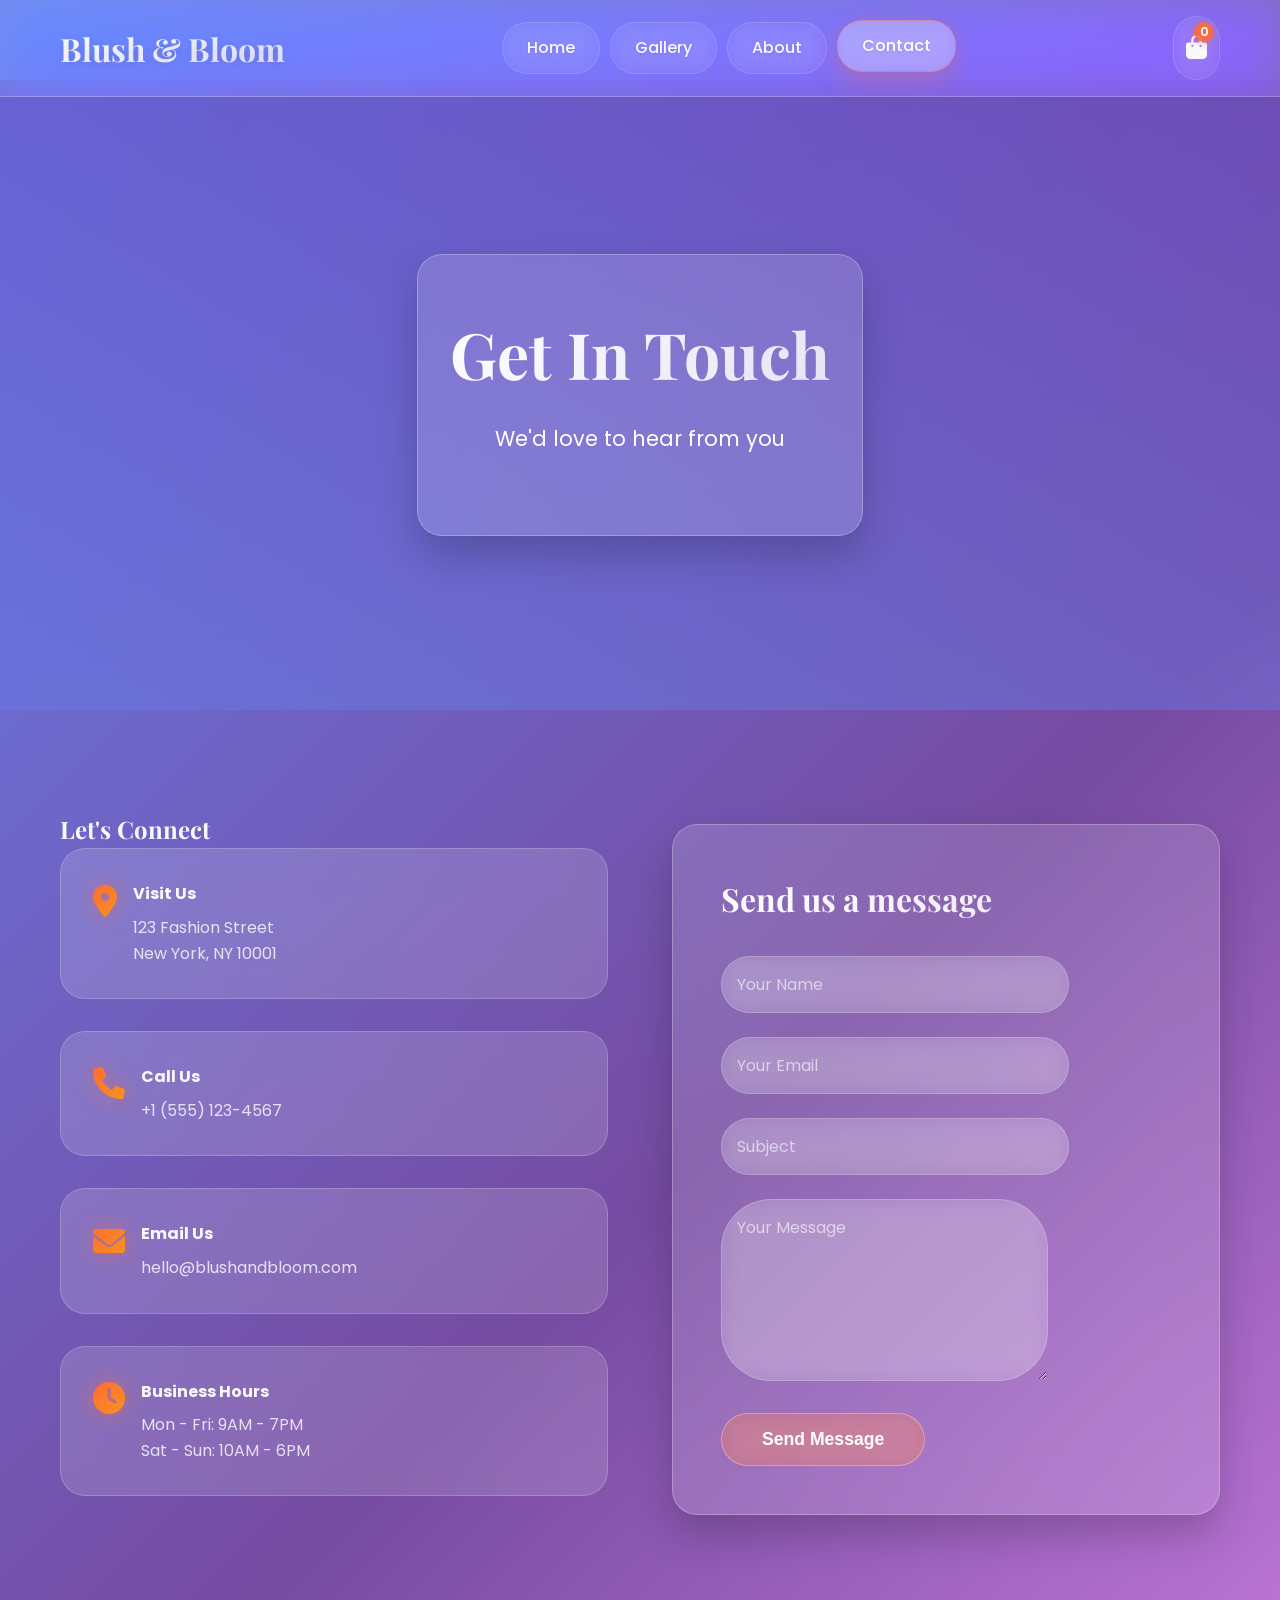
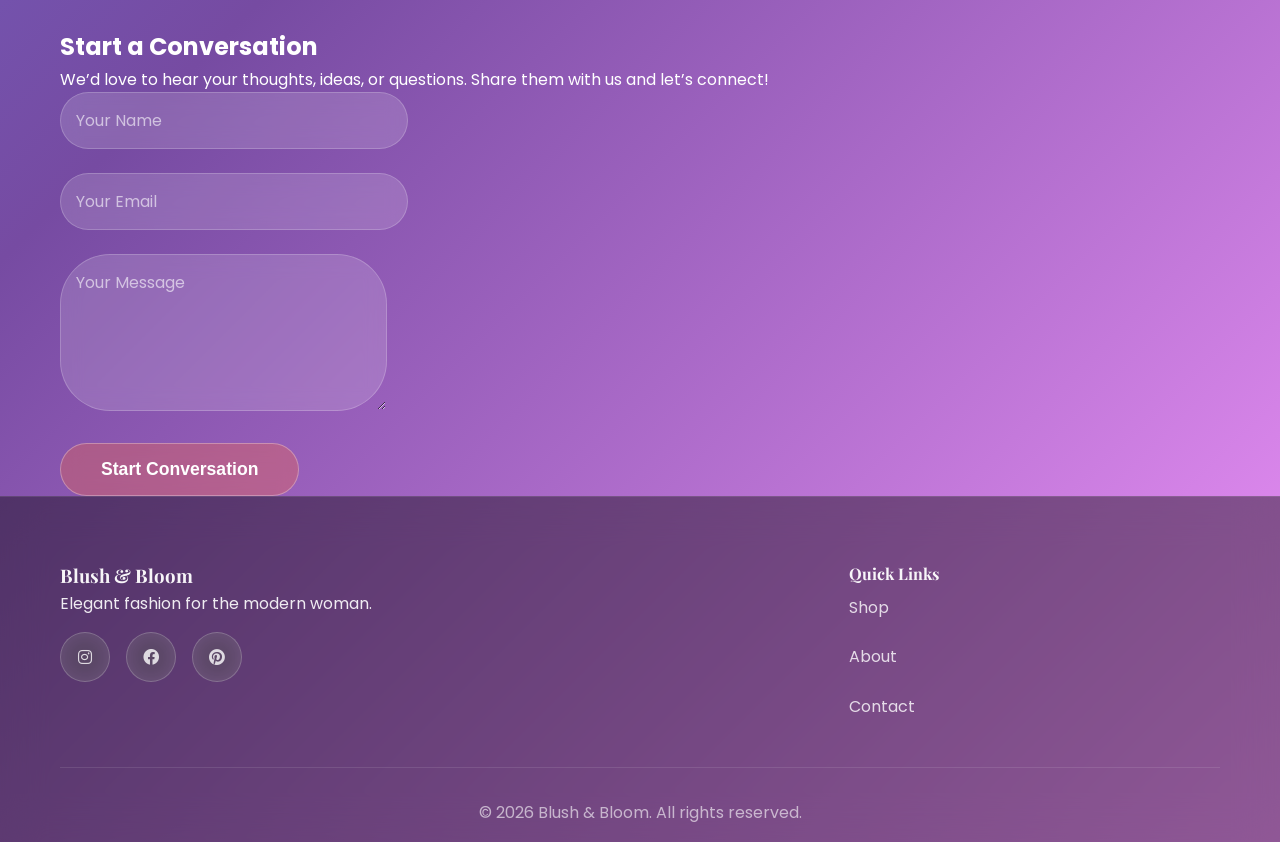
<file: contact.html>
<!DOCTYPE html>
<html lang="en">
<head>
  <meta charset="UTF-8">
  <meta name="viewport" content="width=device-width, initial-scale=1.0">
  <title>Contact - Blush & Bloom</title>
  <link rel="stylesheet" href="style.css">
  <link href="https://fonts.googleapis.com/css2?family=Playfair+Display:wght@400;700&family=Poppins:wght@300;400;500;600&display=swap" rel="stylesheet">
  <link rel="stylesheet" href="https://cdnjs.cloudflare.com/ajax/libs/font-awesome/6.0.0/css/all.min.css">
</head>
<body>
  <!-- Navigation -->
  <nav class="navbar">
    <div class="nav-container">
      <div class="nav-logo">
        <a href="index.html">Blush & Bloom</a>
      </div>
      <ul class="nav-menu">
        <li class="nav-item"><a href="index.html" class="nav-link">Home</a></li>
        <li class="nav-item"><a href="gallery.html" class="nav-link">Gallery</a></li>
        <li class="nav-item"><a href="about us.html" class="nav-link">About</a></li>
        <li class="nav-item"><a href="contact.html" class="nav-link active">Contact</a></li>
      </ul>
      <div class="hamburger">
        <span class="bar"></span><span class="bar"></span><span class="bar"></span>
      </div>
      <div class="cart-icon">
        <i class="fas fa-shopping-bag"></i>
        <span class="cart-count">0</span>
      </div>
    </div>
  </nav>

  <!-- Contact Hero -->
  <section class="contact-hero">
    <div class="hero-content">
      <h1 class="hero-title">Get In Touch</h1>
      <p class="hero-subtitle">We'd love to hear from you</p>
    </div>
  </section>

  <!-- Contact Content -->
  <section class="contact-content">
    <div class="container">
      <div class="contact-grid">
        <div class="contact-info">
          <h2>Let's Connect</h2>
          <div class="contact-item">
            <i class="fas fa-map-marker-alt"></i>
            <div>
              <h4>Visit Us</h4>
              <p>123 Fashion Street<br>New York, NY 10001</p>
            </div>
          </div>
          <div class="contact-item">
            <i class="fas fa-phone"></i>
            <div>
              <h4>Call Us</h4>
              <p>+1 (555) 123-4567</p>
            </div>
          </div>
          <div class="contact-item">
            <i class="fas fa-envelope"></i>
            <div>
              <h4>Email Us</h4>
              <p>hello@blushandbloom.com</p>
            </div>
          </div>
          <div class="contact-item">
            <i class="fas fa-clock"></i>
            <div>
              <h4>Business Hours</h4>
              <p>Mon - Fri: 9AM - 7PM<br>Sat - Sun: 10AM - 6PM</p>
            </div>
          </div>
        </div>
        <form class="contact-form" id="contactForm">
          <h2>Send us a message</h2>
          <div class="form-group"><input type="text" id="name" placeholder="Your Name" required></div>
          <div class="form-group"><input type="email" id="email" placeholder="Your Email" required></div>
          <div class="form-group"><input type="text" id="subject" placeholder="Subject" required></div>
          <div class="form-group"><textarea id="message" placeholder="Your Message" rows="6" required></textarea></div>
          <button type="submit" class="cta-button">Send Message</button>
        </form>
      </div>
    </div>
  </section>

  <!-- Start a Conversation Section -->
  <section class="conversation-section">
    <div class="container">
      <h2>Start a Conversation</h2>
      <p>We’d love to hear your thoughts, ideas, or questions. Share them with us and let’s connect!</p>
      <form class="conversation-form">
        <div class="form-group"><input type="text" placeholder="Your Name" required></div>
        <div class="form-group"><input type="email" placeholder="Your Email" required></div>
        <div class="form-group"><textarea placeholder="Your Message" rows="5" required></textarea></div>
        <button type="submit" class="cta-button">Start Conversation</button>
      </form>
    </div>
  </section>

  <!-- Footer -->
  <footer class="footer">
    <div class="container">
      <div class="footer-content">
        <div class="footer-section">
          <h3>Blush & Bloom</h3>
          <p>Elegant fashion for the modern woman.</p>
          <div class="social-links">
            <a href="#"><i class="fab fa-instagram"></i></a>
            <a href="#"><i class="fab fa-facebook"></i></a>
            <a href="#"><i class="fab fa-pinterest"></i></a>
          </div>
        </div>
        <div class="footer-section">
          <h4>Quick Links</h4>
          <ul>
            <li><a href="gallery.html">Shop</a></li>
            <li><a href="about us.html">About</a></li>
            <li><a href="contact.html">Contact</a></li>
          </ul>
        </div>
      </div>
      <div class="footer-bottom">
        <p>&copy; 2026 Blush & Bloom. All rights reserved.</p>
      </div>
    </div>
  </footer>

  <script src="script.js"></script>
</body>
</html>
</file>
<file: style.css>
/* ==========================================================================
   RESET & BASE STYLES
   ========================================================================== */
* {
    margin: 0;
    padding: 0;
    box-sizing: border-box;
}

body {
    font-family: 'Poppins', sans-serif;
    line-height: 1.6;
    color: #fff;
    background: linear-gradient(135deg, #667eea 0%, #764ba2 50%, #f093fb 100%);
    min-height: 100vh;
    overflow-x: hidden;
}

/* Glassmorphism Base */
.glass {
    background: rgba(255, 255, 255, 0.1);
    backdrop-filter: blur(20px);
    -webkit-backdrop-filter: blur(20px);
    border: 1px solid rgba(255, 255, 255, 0.2);
    box-shadow: 0 8px 32px rgba(31, 38, 135, 0.37);
    border-radius: 20px;
}

.container {
    max-width: 1200px;
    margin: 0 auto;
    padding: 0 20px;
}

/* ==========================================================================
   NAVIGATION - GLASSMORPHISM
   ========================================================================== */
.navbar {
    position: fixed;
    top: 0;
    width: 100%;
    background: rgba(255, 255, 255, 0.12) !important;
    backdrop-filter: blur(25px) saturate(180%) !important;
    -webkit-backdrop-filter: blur(25px) saturate(180%) !important;
    z-index: 1000;
    padding: 1rem 0;
    transition: all 0.3s ease;
    box-shadow: 0 8px 32px rgba(31, 38, 135, 0.37);
    border-bottom: 1px solid rgba(255, 255, 255, 0.25);
}

.navbar.scrolled {
    background: rgba(255, 255, 255, 0.18) !important;
    backdrop-filter: blur(30px) saturate(200%) !important;
    box-shadow: 0 12px 40px rgba(31, 38, 135, 0.5);
    border-bottom: 1px solid rgba(255, 255, 255, 0.35);
}

.nav-container {
    max-width: 1200px;
    margin: 0 auto;
    padding: 0 20px;
    display: flex;
    justify-content: space-between;
    align-items: center;
}

.nav-logo a {
    font-family: 'Playfair Display', serif;
    font-size: 2rem;
    font-weight: 700;
    background: linear-gradient(135deg, #fff, rgba(255,255,255,0.8));
    -webkit-background-clip: text;
    -webkit-text-fill-color: transparent;
    background-clip: text;
    text-decoration: none;
    text-shadow: 0 2px 10px rgba(0,0,0,0.1);
}

.nav-menu {
    display: flex;
    list-style: none;
    gap: 10px;
}

.nav-link {
    text-decoration: none;
    color: rgba(255, 255, 255, 0.95) !important;
    font-weight: 500;
    transition: all 0.3s ease;
    padding: 12px 24px;
    border-radius: 25px;
    display: flex;
    align-items: center;
    position: relative;
    overflow: hidden;
    border: 1px solid rgba(255, 255, 255, 0.15);
    backdrop-filter: blur(10px);
    text-shadow: 0 1px 3px rgba(0,0,0,0.1);
    white-space: nowrap;
}

.nav-link::before {
    content: '';
    position: absolute;
    top: 0;
    left: -100%;
    width: 100%;
    height: 100%;
    background: linear-gradient(90deg, transparent, rgba(255,255,255,0.3), transparent);
    transition: left 0.6s;
}

.nav-link:hover::before {
    left: 100%;
}

.nav-link:hover,
.nav-link.active {
    color: #fff !important;
    background: rgba(255, 255, 255, 0.25);
    transform: translateY(-2px);
    box-shadow: 0 8px 25px rgba(255, 107, 53, 0.3);
    border-color: rgba(255, 107, 53, 0.4);
    -webkit-text-fill-color: #fff !important;
}

.nav-link.active::after {
    content: '';
    position: absolute;
    bottom: -5px;
    left: 0;
    width: 100%;
    height: 2px;
    background: rgba(255, 107, 53, 0.8);
}

.cart-icon {
    position: relative;
    font-size: 1.5rem;
    color: rgba(255, 255, 255, 0.95) !important;
    cursor: pointer;
    padding: 12px;
    border-radius: 25px;
    backdrop-filter: blur(10px);
    border: 1px solid rgba(255, 255, 255, 0.15);
    transition: all 0.3s ease;
}

.cart-icon:hover {
    background: rgba(255, 255, 255, 0.2);
    transform: translateY(-2px);
}

.cart-count {
    position: absolute;
    top: 5px;
    right: 5px;
    background: rgba(255, 107, 53, 0.9);
    color: white;
    border-radius: 50%;
    width: 20px;
    height: 20px;
    display: flex;
    align-items: center;
    justify-content: center;
    font-size: 0.8rem;
    font-weight: 600;
    box-shadow: 0 2px 10px rgba(255, 107, 53, 0.4);
}

.hamburger {
    display: none !important;
}

.bar {
    width: 25px;
    height: 3px;
    background: rgba(255, 255, 255, 0.9) !important;
    margin: 3px 0;
    transition: 0.3s;
    border-radius: 2px;
    box-shadow: 0 1px 3px rgba(0,0,0,0.2);
}

/* ==========================================================================
   HERO SECTIONS (Combined) - GLASS OVERLAY
   ========================================================================== */
.hero,
.gallery-hero,
.about-hero,
.contact-hero {
    height: 70vh;
    background-size: cover;
    background-position: center;
    display: flex;
    align-items: center;
    justify-content: center;
    text-align: center;
    color: white;
    position: relative;
    margin-top: 80px;
}

.hero {
    height: 100vh;
    background: linear-gradient(rgba(102, 126, 234, 0.4), rgba(118, 75, 162, 0.4)), 
                url('https://images.unsplash.com/photo-1441986300917-64674bd600d8?w=1920&h=1080&fit=cover');
    backdrop-filter: blur(5px);
}

.gallery-hero {
    background: linear-gradient(rgba(102, 126, 234, 0.4), rgba(118, 75, 162, 0.4)), 
                url('https://images.unsplash.com/photo-1553062407-98eeb64c6a62?w=1920&h=1080&fit=cover');
}

.about-hero {
    background: linear-gradient(rgba(102, 126, 234, 0.4), rgba(255, 193, 7, 0.3)), 
                url('https://images.unsplash.com/photo-1551028719-00167b16eac5?w=1920&h=1080&fit=cover');
}

.contact-hero {
    background: linear-gradient(rgba(103, 58, 183, 0.4), rgba(102, 126, 234, 0.4)), 
                url('https://images.unsplash.com/photo-1552664730-d307ca884978?w=1920&h=1080&fit=cover');
}

.hero-content {
    max-width: 600px;
    padding: 0 20px;
    background: rgba(255, 255, 255, 0.15);
    backdrop-filter: blur(20px);
    border-radius: 25px;
    padding: 3rem 2rem;
    border: 1px solid rgba(255, 255, 255, 0.25);
    box-shadow: 0 20px 40px rgba(0,0,0,0.2);
}

.hero-title {
    font-family: 'Playfair Display', serif;
    font-size: 4rem;
    font-weight: 700;
    margin-bottom: 1rem;
    background: linear-gradient(135deg, #fff, rgba(255,255,255,0.8));
    -webkit-background-clip: text;
    -webkit-text-fill-color: transparent;
    background-clip: text;
    animation: fadeInUp 1s ease;
}

.hero-subtitle {
    font-size: 1.3rem;
    margin-bottom: 2rem;
    opacity: 0.95;
    animation: fadeInUp 1s ease 0.2s both;
}

.cta-button {
    display: inline-block;
    background: rgba(255, 107, 53, 0.3);
    color: white;
    padding: 15px 40px;
    text-decoration: none;
    font-weight: 600;
    font-size: 1.1rem;
    border-radius: 50px;
    transition: all 0.3s ease;
    border: 1px solid rgba(255, 255, 255, 0.3);
    backdrop-filter: blur(10px);
    position: relative;
    overflow: hidden;
    animation: fadeInUp 1s ease 0.4s both;
}

.cta-button::before {
    content: '';
    position: absolute;
    top: 0;
    left: -100%;
    width: 100%;
    height: 100%;
    background: linear-gradient(90deg, transparent, rgba(255,255,255,0.3), transparent);
    transition: left 0.5s;
}

.cta-button:hover::before {
    left: 100%;
}

.cta-button:hover {
    background: rgba(255, 107, 53, 0.5);
    transform: translateY(-3px);
    box-shadow: 0 15px 35px rgba(255, 107, 53, 0.4);
}

/* ==========================================================================
   SECTIONS & GRIDS (Combined) - GLASS CARDS
   ========================================================================== */
.featured,
.gallery-section,
.about-content,
.contact-content,
.testimonials,
.stats,
.newsletter {
    padding: 100px 0;
}

.featured,
.testimonials {
    background: rgba(255, 255, 255, 0.05);
    backdrop-filter: blur(10px);
}

.stats {
    background: linear-gradient(135deg, rgba(255,255,255,0.08) 0%, rgba(255,255,255,0.03) 100%);
}

.newsletter {
    background: linear-gradient(135deg, rgba(255, 107, 53, 0.2) 0%, rgba(102, 126, 234, 0.2) 100%);
    color: white;
}

.section-title {
    font-family: 'Playfair Display', serif;
    font-size: 3rem;
    text-align: center;
    margin-bottom: 4rem;
    background: linear-gradient(135deg, #fff, rgba(255,255,255,0.8));
    -webkit-background-clip: text;
    -webkit-text-fill-color: transparent;
    background-clip: text;
}

/* Product & Gallery Grids (Combined) */
.products-grid,
.gallery-grid {
    display: grid;
    grid-template-columns: repeat(auto-fit, minmax(300px, 1fr));
    gap: 2rem;
    margin-top: 3rem;
}

.product-card,
.gallery-item {
    position: relative;
    overflow: hidden;
    border-radius: 25px;
    transition: all 0.4s ease;
    background: rgba(255, 255, 255, 0.15);
    backdrop-filter: blur(20px);
    border: 1px solid rgba(255, 255, 255, 0.2);
}

.product-card {
    cursor: pointer;
    height: auto;
}

.gallery-item {
    height: 400px;
}

.product-card:hover,
.gallery-item:hover {
    transform: translateY(-15px);
    background: rgba(255, 255, 255, 0.25);
    box-shadow: 0 25px 50px rgba(0,0,0,0.25);
    border-color: rgba(255, 107, 53, 0.4);
}

.product-card img,
.gallery-item img {
    width: 100%;
    height: 400px;
    object-fit: cover;
    transition: transform 0.5s ease;
    border-radius: 20px 20px 0 0;
}

.gallery-item img {
    height: 100%;
    border-radius: 25px;
}

.product-card:hover img,
.gallery-item:hover img {
    transform: scale(1.05);
}

.product-info,
.gallery-overlay {
    padding: 2rem;
}

.product-info {
    background: transparent;
}

.gallery-overlay {
    position: absolute;
    bottom: 0;
    left: 0;
    right: 0;
    background: rgba(255,255,255,0.95);
    color: #333;
    transform: translateY(100%);
    transition: all 0.3s ease;
    backdrop-filter: blur(10px);
    border-radius: 0 0 25px 25px;
}

.gallery-overlay h3 {
    font-family: 'Playfair Display', serif;
    font-size: 1.5rem;
    margin-bottom: 0.5rem;
}

.product-info h3 {
    font-family: 'Playfair Display', serif;
    font-size: 1.5rem;
    margin-bottom: 1rem;
    color: rgba(255,255,255,0.95);
}

.price {
    font-size: 1.5rem;
    font-weight: 700;
    background: linear-gradient(135deg, #ff6b35, #f7931e);
    -webkit-background-clip: text;
    -webkit-text-fill-color: transparent;
    background-clip: text;
    display: block;
    margin-bottom: 1rem;
}

.gallery-item:hover .gallery-overlay {
    transform: translateY(0);
}

.add-to-cart {
    width: 100%;
    background: rgba(255, 107, 53, 0.3);
    color: white;
    border: 1px solid rgba(255, 255, 255, 0.3);
    padding: 12px;
    border-radius: 15px;
    font-weight: 600;
    cursor: pointer;
    transition: all 0.3s ease;
    backdrop-filter: blur(10px);
}

.add-to-cart:hover {
    background: rgba(255, 107, 53, 0.5);
    transform: translateY(-2px);
    box-shadow: 0 10px 25px rgba(255, 107, 53, 0.4);
}

/* ==========================================================================
   STATS & GRIDS (Combined)
   ========================================================================== */
.stats-grid,
.about-stats {
    display: grid;
    grid-template-columns: repeat(auto-fit, minmax(200px, 1fr));
    gap: 2rem;
    text-align: center;
}

.about-stats {
    flex-direction: column;
    margin: 3rem 0;
}

.stat-number,
.stat h3 {
    font-size: 3rem;
    font-weight: 700;
    background: linear-gradient(135deg, #ff6b35, #f7931e);
    -webkit-background-clip: text;
    -webkit-text-fill-color: transparent;
    background-clip: text;
    font-family: 'Playfair Display', serif;
}

.stat-label,
.stat p {
    font-size: 1rem;
    color: rgba(255,255,255,0.8);
    margin-top: 0.5rem;
}

/* ==========================================================================
   ABOUT & CONTACT GRIDS (Combined)
   ========================================================================== */
.about-grid,
.contact-grid {
    display: grid;
    grid-template-columns: 1fr 1fr;
    gap: 4rem;
    align-items: center;
}

/* ==========================================================================
   TESTIMONIALS - GLASS
   ========================================================================== */
.testimonials-slider {
    max-width: 800px;
    margin: 0 auto 3rem;
    position: relative;
}

.testimonial {
    display: none;
    background: rgba(255, 255, 255, 0.15);
    backdrop-filter: blur(20px);
    padding: 3rem;
    border-radius: 25px;
    border: 1px solid rgba(255, 255, 255, 0.2);
}

.testimonial.active {
    display: block;
    animation: fadeIn 0.5s ease;
}

.testimonial-content p {
    font-size: 1.2rem;
    line-height: 1.8;
    color: rgba(255,255,255,0.9);
    margin-bottom: 2rem;
    font-style: italic;
}

.testimonial-author {
    display: flex;
    align-items: center;
    gap: 1rem;
}

.testimonial-author img {
    width: 60px;
    height: 60px;
    border-radius: 50%;
    object-fit: cover;
    border: 2px solid rgba(255, 255, 255, 0.3);
}

.testimonial-nav {
    display: flex;
    justify-content: center;
    gap: 1rem;
}

.testimonial-nav button {
    width: 50px;
    height: 50px;
    border: none;
    background: rgba(255, 107, 53, 0.3);
    color: white;
    border-radius: 50%;
    cursor: pointer;
    transition: all 0.3s ease;
    backdrop-filter: blur(10px);
        border: 1px solid rgba(255, 255, 255, 0.3);
}

.testimonial-nav button:hover {
    background: rgba(255, 107, 53, 0.5);
    transform: scale(1.1);
    box-shadow: 0 8px 25px rgba(255, 107, 53, 0.4);
}

/* ==========================================================================
   FORMS (Combined) - GLASS
   ========================================================================== */
.newsletter-form,
.form-group input,
.form-group textarea {
    padding: 15px;
    border: none;
    border-radius: 50px;
    font-family: inherit;
    font-size: 1rem;
    transition: all 0.3s ease;
    backdrop-filter: blur(10px);
}

.newsletter-form input,
.form-group input,
.form-group textarea {
    border: 1px solid rgba(255, 255, 255, 0.2);
    background: rgba(255, 255, 255, 0.15);
    color: rgba(255,255,255,0.9);
}

.newsletter-form input::placeholder,
.form-group input::placeholder,
.form-group textarea::placeholder {
    color: rgba(255,255,255,0.6);
}

.newsletter-form input:focus,
.form-group input:focus,
.form-group textarea:focus {
    outline: none;
    border-color: rgba(255, 107, 53, 0.5);
    box-shadow: 0 0 0 3px rgba(255, 107, 53, 0.1);
    background: rgba(255, 255, 255, 0.25);
}

.newsletter-form {
    display: flex;
    gap: 1rem;
    max-width: 500px;
    margin: 0 auto;
    background: rgba(255, 255, 255, 0.15);
    backdrop-filter: blur(20px);
    padding: 1rem;
    border-radius: 50px;
    border: 1px solid rgba(255, 255, 255, 0.2);
}

.newsletter-form input {
    flex: 1;
}

.newsletter-form button {
    background: rgba(255, 107, 53, 0.4);
    color: white;
    border: 1px solid rgba(255, 107, 53, 0.4);
    padding: 15px 30px;
    border-radius: 50px;
    font-weight: 600;
    cursor: pointer;
    transition: all 0.3s ease;
    backdrop-filter: blur(10px);
}

.newsletter-form button:hover {
    background: rgba(255, 107, 53, 0.6);
    transform: translateY(-2px);
    box-shadow: 0 10px 30px rgba(255, 107, 53, 0.4);
}

/* ==========================================================================
   CONTACT SPECIFIC - GLASS
   ========================================================================== */
.contact-item {
    display: flex;
    align-items: flex-start;
    gap: 1rem;
    margin-bottom: 2rem;
    padding: 2rem;
    background: rgba(255, 255, 255, 0.15);
    backdrop-filter: blur(20px);
    border-radius: 25px;
    border: 1px solid rgba(255, 255, 255, 0.2);
    transition: all 0.3s ease;
}

.contact-item:hover {
    transform: translateY(-5px);
    background: rgba(255, 255, 255, 0.2);
}

.contact-item i {
    font-size: 2rem;
    background: linear-gradient(135deg, #ff6b35, #f7931e);
    -webkit-background-clip: text;
    -webkit-text-fill-color: transparent;
    background-clip: text;
    margin-top: 0.2rem;
    filter: drop-shadow(0 0 10px rgba(255,107,53,0.5));
}

.contact-item h4 {
    color: rgba(255,255,255,0.95);
    margin-bottom: 0.5rem;
}

.contact-item p {
    color: rgba(255,255,255,0.8);
    margin: 0;
}

.contact-form {
    background: rgba(255, 255, 255, 0.15);
    backdrop-filter: blur(25px);
    padding: 3rem;
    border-radius: 25px;
    border: 1px solid rgba(255, 255, 255, 0.25);
    box-shadow: 0 20px 40px rgba(0,0,0,0.2);
}

.contact-form h2 {
    font-family: 'Playfair Display', serif;
    font-size: 2rem;
    margin-bottom: 2rem;
    background: linear-gradient(135deg, #fff, rgba(255,255,255,0.8));
    -webkit-background-clip: text;
    -webkit-text-fill-color: transparent;
    background-clip: text;
}

.form-group {
    margin-bottom: 1.5rem;
}

/* ==========================================================================
   FOOTER - GLASS
   ========================================================================== */
.footer {
    background: rgba(0, 0, 0, 0.4);
    backdrop-filter: blur(20px);
    border-top: 1px solid rgba(255, 255, 255, 0.1);
    color: rgba(255,255,255,0.9);
    padding: 4rem 0 1rem;
}

.footer-content {
    display: grid;
    grid-template-columns: 2fr 1fr;
    gap: 3rem;
    margin-bottom: 2rem;
}

.footer-section h3,
.footer-section h4,
.about-text h2,
.contact-info h2 {
    font-family: 'Playfair Display', serif;
    margin-bottom: 1.5rem 2rem;
    color: rgba(255,255,255,0.95);
}

.footer-section ul {
    list-style: none;
}

.footer-section ul li {
    margin-bottom: 0.5rem;
}

.footer-section a,
.about-text p {
    color: rgba(255,255,255,0.8);
}

.footer-section a {
    text-decoration: none;
    transition: all 0.3s ease;
    padding: 8px 0;
    display: block;
    border-radius: 10px;
}

.footer-section a:hover {
    color: #ff6b35;
    background: rgba(255,107,53,0.1);
    padding-left: 15px;
}

.about-text p {
    font-size: 1.1rem;
    line-height: 1.8;
    margin-bottom: 2rem;
    color: rgba(255,255,255,0.85);
}

.social-links {
    display: flex;
    gap: 1rem;
    margin-top: 1rem;
}

.social-links a {
    width: 50px;
    height: 50px;
    background: rgba(255, 255, 255, 0.15);
    backdrop-filter: blur(15px);
    border-radius: 50%;
    display: flex;
    align-items: center;
    justify-content: center;
    transition: all 0.3s ease;
    border: 1px solid rgba(255,255,255,0.2);
}

.social-links a:hover {
    background: rgba(255, 107, 53, 0.3);
    transform: translateY(-5px);
    box-shadow: 0 10px 25px rgba(255, 107, 53, 0.3);
}

.footer-bottom {
    text-align: center;
    padding-top: 2rem;
    border-top: 1px solid rgba(255,255,255,0.1);
    color: rgba(255,255,255,0.6);
}

/* ==========================================================================
   UTILITY ELEMENTS
   ========================================================================== */
.about-image img,
.testimonial-author img {
    width: 100%;
    border-radius: 25px;
    object-fit: cover;
    border: 1px solid rgba(255,255,255,0.2);
}

.about-image img {
    box-shadow: 0 20px 40px rgba(0,0,0,0.2);
}

.testimonial-author img {
    width: 60px;
    height: 60px;
    border-radius: 50%;
}

blockquote {
    font-style: italic;
    font-size: 1.2rem;
    color: rgba(255,255,255,0.9);
    padding: 2.5rem;
    background: rgba(255, 255, 255, 0.15);
    backdrop-filter: blur(20px);
    border-left: 4px solid rgba(255, 107, 53, 0.8);
    margin: 3rem 0;
    border-radius: 0 20px 20px 0;
}

cite {
    display: block;
    margin-top: 1rem;
    font-weight: 600;
    background: linear-gradient(135deg, #ff6b35, #f7931e);
    -webkit-background-clip: text;
    -webkit-text-fill-color: transparent;
    background-clip: text;
}

.scroll-indicator {
    position: absolute;
    bottom: 30px;
    left: 50%;
    transform: translateX(-50%);
    color: rgba(255,255,255,0.7);
    animation: bounce 2s infinite;
}

.back-to-top {
    position: fixed;
    bottom: 30px;
    right: 30px;
    width: 60px;
    height: 60px;
    background: rgba(255, 107, 53, 0.3);
    color: white;
    border: 1px solid rgba(255, 107, 53, 0.4);
    border-radius: 50%;
    font-size: 1.5rem;
    cursor: pointer;
    opacity: 0;
    visibility: hidden;
    transition: all 0.3s ease;
    z-index: 1000;
    backdrop-filter: blur(15px);
    box-shadow: 0 8px 25px rgba(255, 107, 53, 0.3);
}

.back-to-top.show {
    opacity: 1;
    visibility: visible;
}

.back-to-top:hover {
    background: rgba(255, 107, 53, 0.5);
    transform: translateY(-5px);
}

.payment-methods {
    display: flex;
    gap: 1rem;
    margin-top: 1rem;
}

.payment-methods i {
    font-size: 1.5rem;
    color: rgba(255,255,255,0.8);
}

/* ==========================================================================
   ANIMATIONS
   ========================================================================== */
@keyframes fadeInUp {
    from {
        opacity: 0;
        transform: translateY(30px);
    }
    to {
        opacity: 1;
        transform: translateY(0);
    }
}

@keyframes bounce {
    0%, 20%, 50%, 80%, 100% { transform: translateX(-50%) translateY(0); }
    40% { transform: translateX(-50%) translateY(-10px); }
    60% { transform: translateX(-50%) translateY(-5px); }
}

@keyframes fadeIn {
    from {
        opacity: 0;
    }
    to {
        opacity: 1;
    }
}

.fade-in-up {
    animation: fadeInUp 0.8s ease forwards;
}

/* ==========================================================================
   RESPONSIVE DESIGN
   ========================================================================== */
@media (max-width: 768px) {
    .nav-menu {
        gap: 8px;
    }
    
    .nav-link {
        padding: 10px 18px;
        font-size: 0.95rem;
    }
    
    .hero-title {
        font-size: 2.5rem;
    }
    
    .products-grid,
    .gallery-grid {
        grid-template-columns: 1fr;
        gap: 1.5rem;
    }
    
    .footer-content {
        grid-template-columns: 1fr;
        text-align: center;
        gap: 2rem;
    }
    
    .about-grid,
    .contact-grid {
        grid-template-columns: 1fr;
        gap: 2rem;
    }
    
    .about-stats {
        flex-direction: column;
        gap: 1rem;
    }
    
    .gallery-grid {
        grid-template-columns: repeat(auto-fit, minmax(250px, 1fr));
    }
    
    .contact-form {
        padding: 2rem;
    }
    
    .newsletter-content {
        grid-template-columns: 1fr;
        gap: 2rem;
    }
    
    .newsletter-form {
        flex-direction: column;
    }
    
    .stats-grid {
        grid-template-columns: repeat(2, 1fr);
    }
    
    .hero-content {
        padding: 2rem 1.5rem;
    }
}

@media (max-width: 480px) {
    .nav-container {
        padding: 0 15px;
    }
    
    .nav-menu {
        gap: 6px;
    }
    
    .nav-link {
        padding: 10px 15px;
        font-size: 0.9rem;
    }
    
    .nav-logo a {
        font-size: 1.6rem;
    }
    
    .hero-title {
        font-size: 2rem;
    }
    
    .section-title {
        font-size: 2rem;
    }
    
    .hero {
        margin-top: 70px;
    }
    
    .product-card img,
    .gallery-item img {
        height: 300px;
    }
}

/* Custom Scrollbar */
::-webkit-scrollbar {
    width: 8px;
}

::-webkit-scrollbar-track {
    background: rgba(255,255,255,0.1);
    border-radius: 10px;
}

::-webkit-scrollbar-thumb {
    background: linear-gradient(135deg, rgba(255,107,53,0.5), rgba(247,147,30,0.5));
    border-radius: 10px;
    backdrop-filter: blur(10px);
}

::-webkit-scrollbar-thumb:hover {
    background: linear-gradient(135deg, rgba(255,107,53,0.7), rgba(247,147,30,0.7));
}

/* Smooth scrolling */
html {
    scroll-behavior: smooth;
}
</file>
